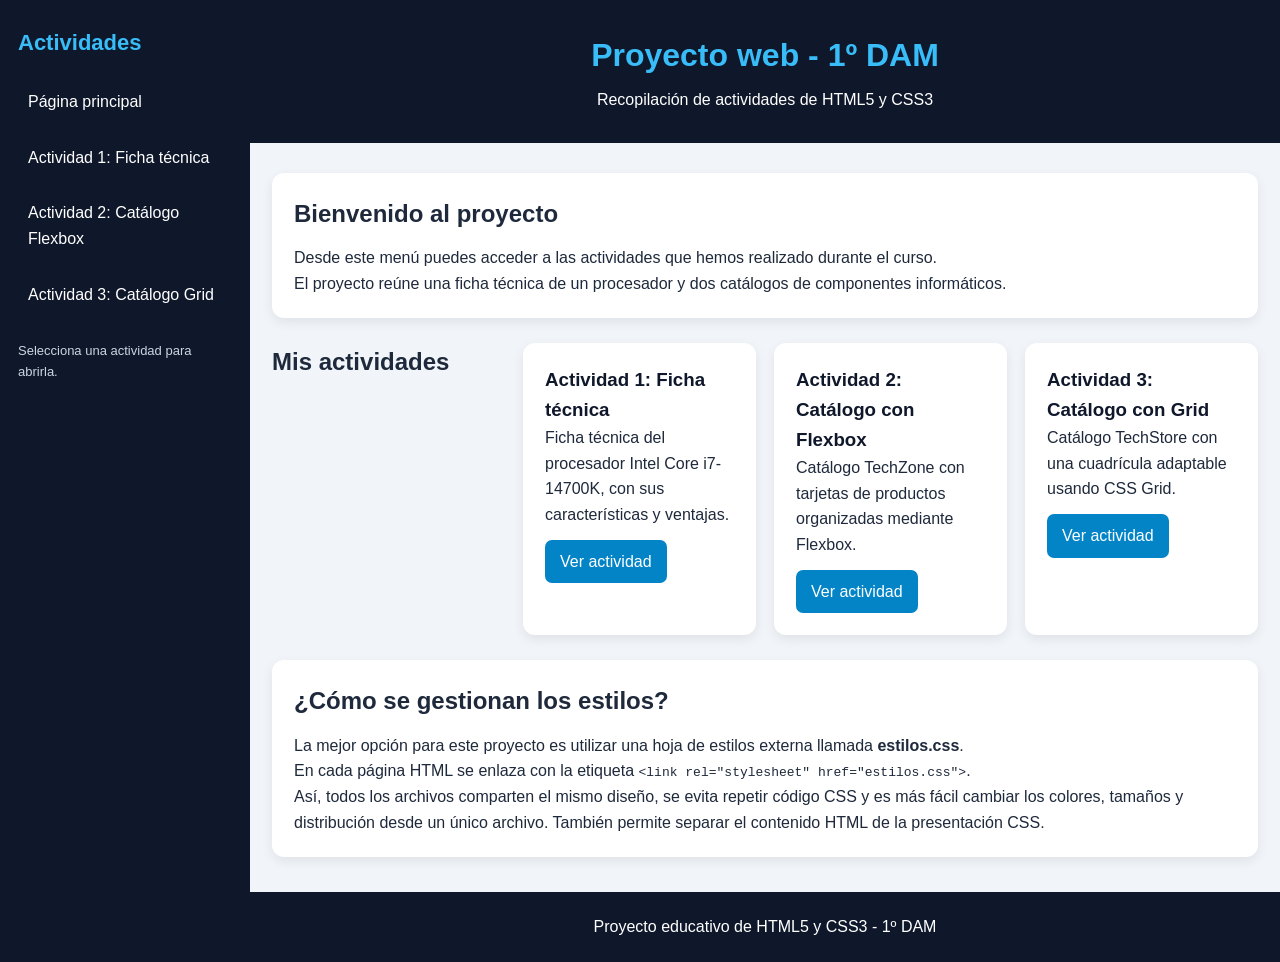
<file: index.html>
<!DOCTYPE html>
<html lang="es">
<head>
    <meta charset="UTF-8">
    <meta name="viewport" content="width=device-width, initial-scale=1.0">
    <title>Inicio - Proyecto 1º DAM</title>
    <link rel="stylesheet" href="estilos.css">
</head>
<body>
    <div class="estructura">
        <aside class="barra-lateral">
        <h2>Actividades</h2>
        <ul>
            <li><a href="index.html">Página principal</a></li>
            <li><a href="actividad1.html">Actividad 1: Ficha técnica</a></li>
            <li><a href="actividad2.html">Actividad 2: Catálogo Flexbox</a></li>
            <li><a href="actividad3.html">Actividad 3: Catálogo Grid</a></li>
        </ul>
        <p class="ayuda-lateral">Selecciona una actividad para abrirla.</p>
    </aside>
        <div class="contenido">
            <header class="portada">
    <h1>Proyecto web - 1º DAM</h1>
    <p>Recopilación de actividades de HTML5 y CSS3</p>
</header>
<main class="principal">
    <section class="bienvenida">
        <h2>Bienvenido al proyecto</h2>
        <p>Desde este menú puedes acceder a las actividades que hemos realizado durante el curso.</p>
        <p>El proyecto reúne una ficha técnica de un procesador y dos catálogos de componentes informáticos.</p>
    </section>
    <section class="enlaces-actividades">
        <h2>Mis actividades</h2>
        <article class="tarjeta-enlace">
            <h3>Actividad 1: Ficha técnica</h3>
            <p>Ficha técnica del procesador Intel Core i7-14700K, con sus características y ventajas.</p>
            <a class="boton-enlace" href="actividad1.html">Ver actividad</a>
        </article>
        <article class="tarjeta-enlace">
            <h3>Actividad 2: Catálogo con Flexbox</h3>
            <p>Catálogo TechZone con tarjetas de productos organizadas mediante Flexbox.</p>
            <a class="boton-enlace" href="actividad2.html">Ver actividad</a>
        </article>
        <article class="tarjeta-enlace">
            <h3>Actividad 3: Catálogo con Grid</h3>
            <p>Catálogo TechStore con una cuadrícula adaptable usando CSS Grid.</p>
            <a class="boton-enlace" href="actividad3.html">Ver actividad</a>
        </article>
    </section>
    <section class="explicacion-css">
        <h2>¿Cómo se gestionan los estilos?</h2>
        <p>La mejor opción para este proyecto es utilizar una hoja de estilos externa llamada <strong>estilos.css</strong>.</p>
        <p>En cada página HTML se enlaza con la etiqueta <code>&lt;link rel="stylesheet" href="estilos.css"&gt;</code>.</p>
        <p>Así, todos los archivos comparten el mismo diseño, se evita repetir código CSS y es más fácil cambiar los colores, tamaños y distribución desde un único archivo. También permite separar el contenido HTML de la presentación CSS.</p>
    </section>
</main>
<footer class="pie-principal" id="contacto">
    <p>Proyecto educativo de HTML5 y CSS3 - 1º DAM</p>
</footer>
        </div>
    </div>
</body>
</html>
</file>
<file: estilos.css>
* {
    box-sizing: border-box;
    margin: 0;
    padding: 0;
}
body {
    font-family: Arial, sans-serif;
    background: #f1f5f9;
    color: #1e293b;
    line-height: 1.6;
}
.estructura {
    display: flex;
    min-height: 100vh;
}
.barra-lateral {
    width: 250px;
    flex-shrink: 0;
    background: #0f172a;
    color: white;
    padding: 25px 18px;
}
.barra-lateral h2 {
    color: #38bdf8;
    margin-bottom: 20px;
    font-size: 22px;
}
.barra-lateral ul {
    list-style: none;
}
.barra-lateral li {
    margin: 12px 0;
}
.barra-lateral a {
    color: white;
    text-decoration: none;
    display: block;
    padding: 9px 10px;
    border-radius: 6px;
}
.barra-lateral a:hover {
    background: #1e293b;
    color: #38bdf8;
}
.ayuda-lateral {
    margin-top: 25px;
    color: #cbd5e1;
    font-size: 13px;
}
.contenido {
    flex: 1;
    min-width: 0;
}
.portada, header {
    background: #0f172a;
    color: white;
    text-align: center;
    padding: 30px 20px;
}
.portada h1, header h1 {
    color: #38bdf8;
}
.portada p, header p {
    margin-top: 6px;
}
.principal {
    max-width: 1100px;
    margin: 30px auto;
    padding: 0 22px;
}
.bienvenida, .explicacion-css, .tarjeta-enlace, .tarjeta {
    background: white;
    padding: 22px;
    margin-bottom: 22px;
    border-radius: 12px;
    box-shadow: 0 4px 12px rgba(0,0,0,.08);
}
h2 {
    margin-bottom: 12px;
}
.enlaces-actividades {
    display: grid;
    grid-template-columns: repeat(auto-fit, minmax(220px, 1fr));
    gap: 18px;
    margin: 25px 0;
}
.tarjeta-enlace {
    margin: 0;
}
.boton-enlace {
    display: inline-block;
    margin-top: 12px;
    background: #0284c7;
    color: white;
    text-decoration: none;
    padding: 9px 15px;
    border-radius: 7px;
}
.boton-enlace:hover {
    background: #0369a1;
}
.menu-superior {
    background: #1e293b;
    padding: 14px;
    display: flex;
    justify-content: center;
    flex-wrap: wrap;
    gap: 25px;
}
.menu-superior a {
    color: white;
    text-decoration: none;
    font-weight: bold;
}
.menu-superior a:hover {
    color: #38bdf8;
}
main {
    max-width: 1200px;
    margin: 30px auto;
    padding: 0 20px;
}
article {
    background: white;
    border-radius: 12px;
    padding: 20px;
    margin: 12px 0;
}
.productos {
    display: flex;
    flex-wrap: wrap;
    justify-content: center;
    gap: 25px;
}
.productos article {
    flex: 1 1 280px;
    max-width: 360px;
    display: flex;
    flex-direction: column;
    gap: 12px;
}
.productos figure, figure {
    text-align: center;
}
figure img {
    max-width: 100%;
    height: 180px;
    object-fit: contain;
}
figcaption, time {
    color: #64748b;
    font-size: 13px;
}
article h3 {
    color: #0f172a;
}
.precio {
    color: #0284c7;
    font-size: 24px;
    font-weight: bold;
}
.estado, .stock {
    color: #15803d;
    font-weight: bold;
}
mark {
    background: #fef08a;
    padding: 4px 8px;
}
details {
    padding: 8px 0;
}
summary {
    cursor: pointer;
    color: #0369a1;
    font-weight: bold;
}
.acciones {
    display: flex;
    gap: 10px;
    margin-top: auto;
    padding-top: 10px;
}
button {
    border: 0;
    padding: 11px;
    border-radius: 7px;
    cursor: pointer;
    font-weight: bold;
    background: #0284c7;
    color: white;
}
button.secundario, .comparar {
    background: #334155;
}
.tarjeta {
    max-width: 850px;
    margin: 35px auto;
}
.tarjeta table {
    width: 100%;
    border-collapse: collapse;
    margin: 15px 0;
}
.tarjeta th, .tarjeta td {
    border: 1px solid #cbd5e1;
    padding: 10px;
    text-align: left;
}
.tarjeta th {
    background: #e2e8f0;
}
.tarjeta li {
    margin-left: 22px;
}
footer, .pie-principal {
    background: #0f172a;
    color: white;
    text-align: center;
    padding: 22px;
    margin-top: 35px;
}
@media (max-width: 750px) {
    .estructura {
        flex-direction: column;
    }
    .barra-lateral {
        width: 100%;
    }
    .barra-lateral ul {
        display: flex;
        flex-wrap: wrap;
        gap: 5px;
    }
    .barra-lateral li {
        margin: 3px;
    }
    .tarjeta {
        margin: 20px 12px;
    }
}
</file>
